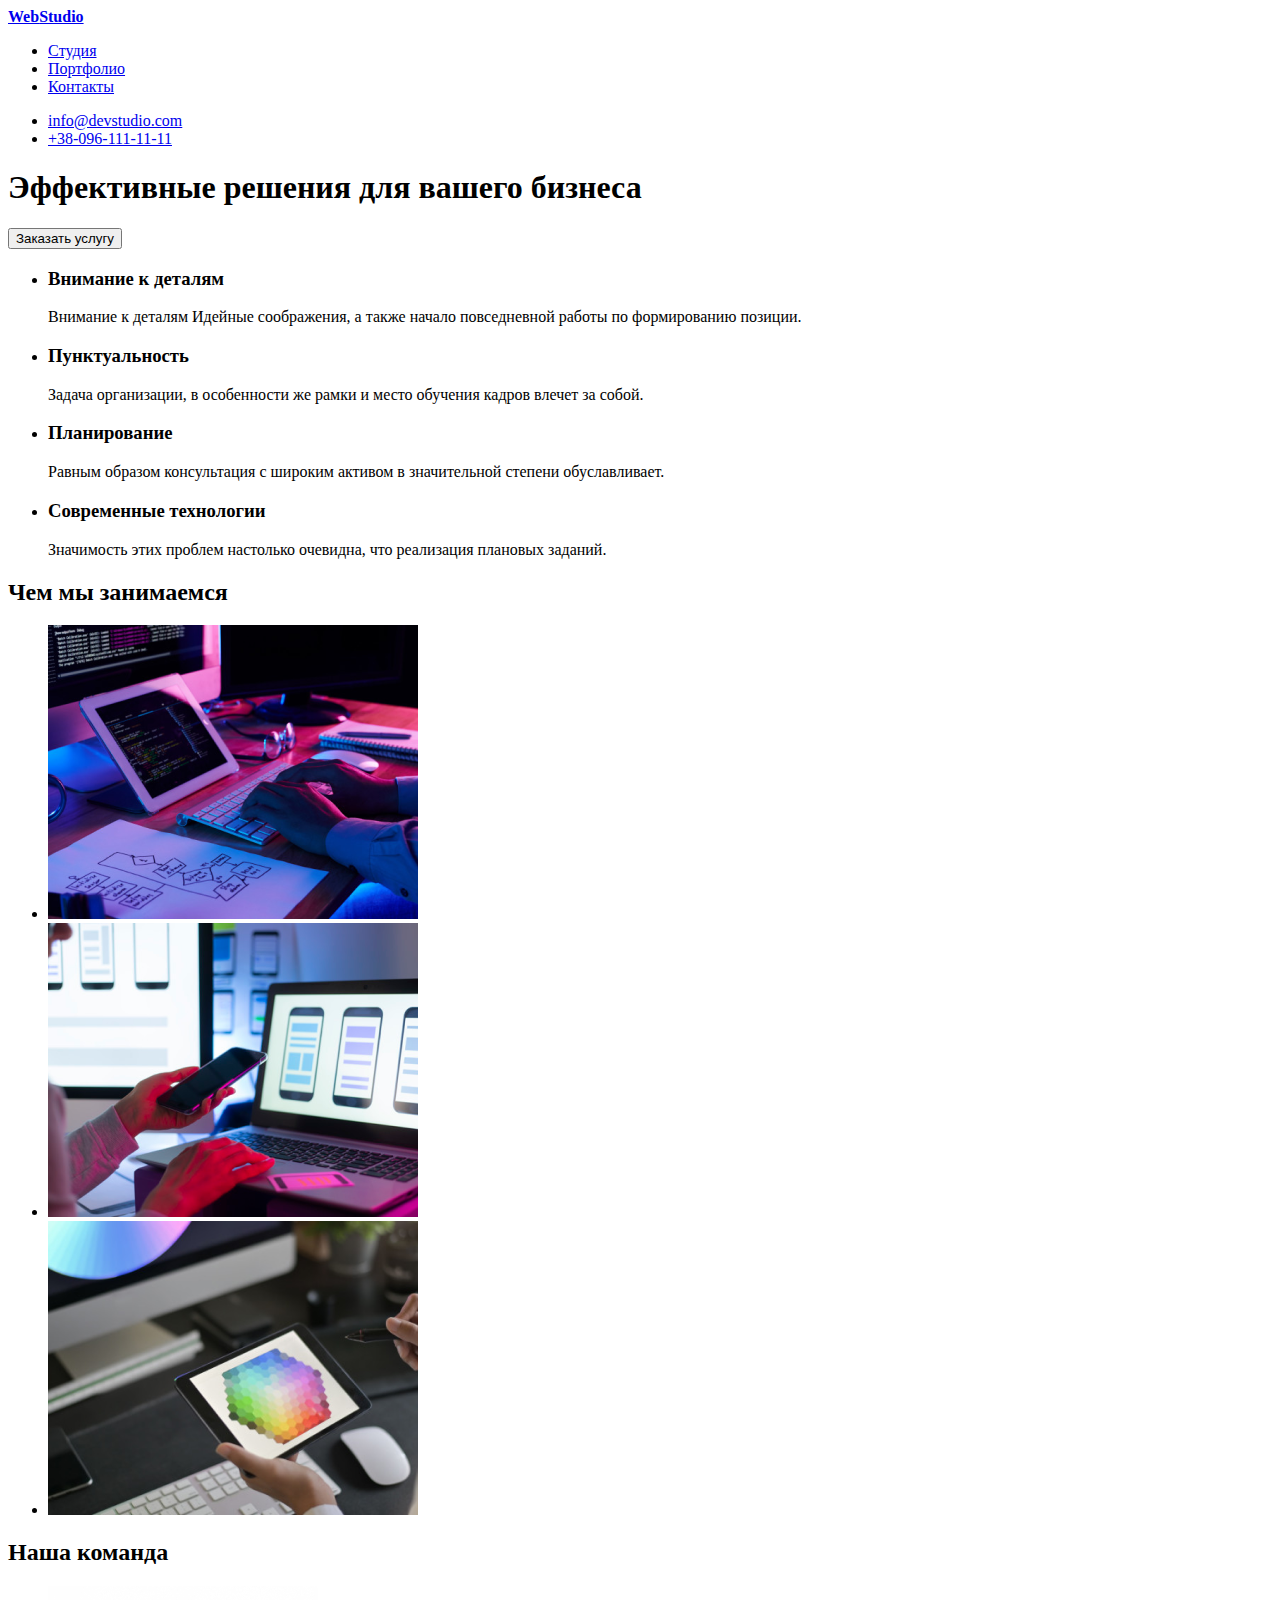
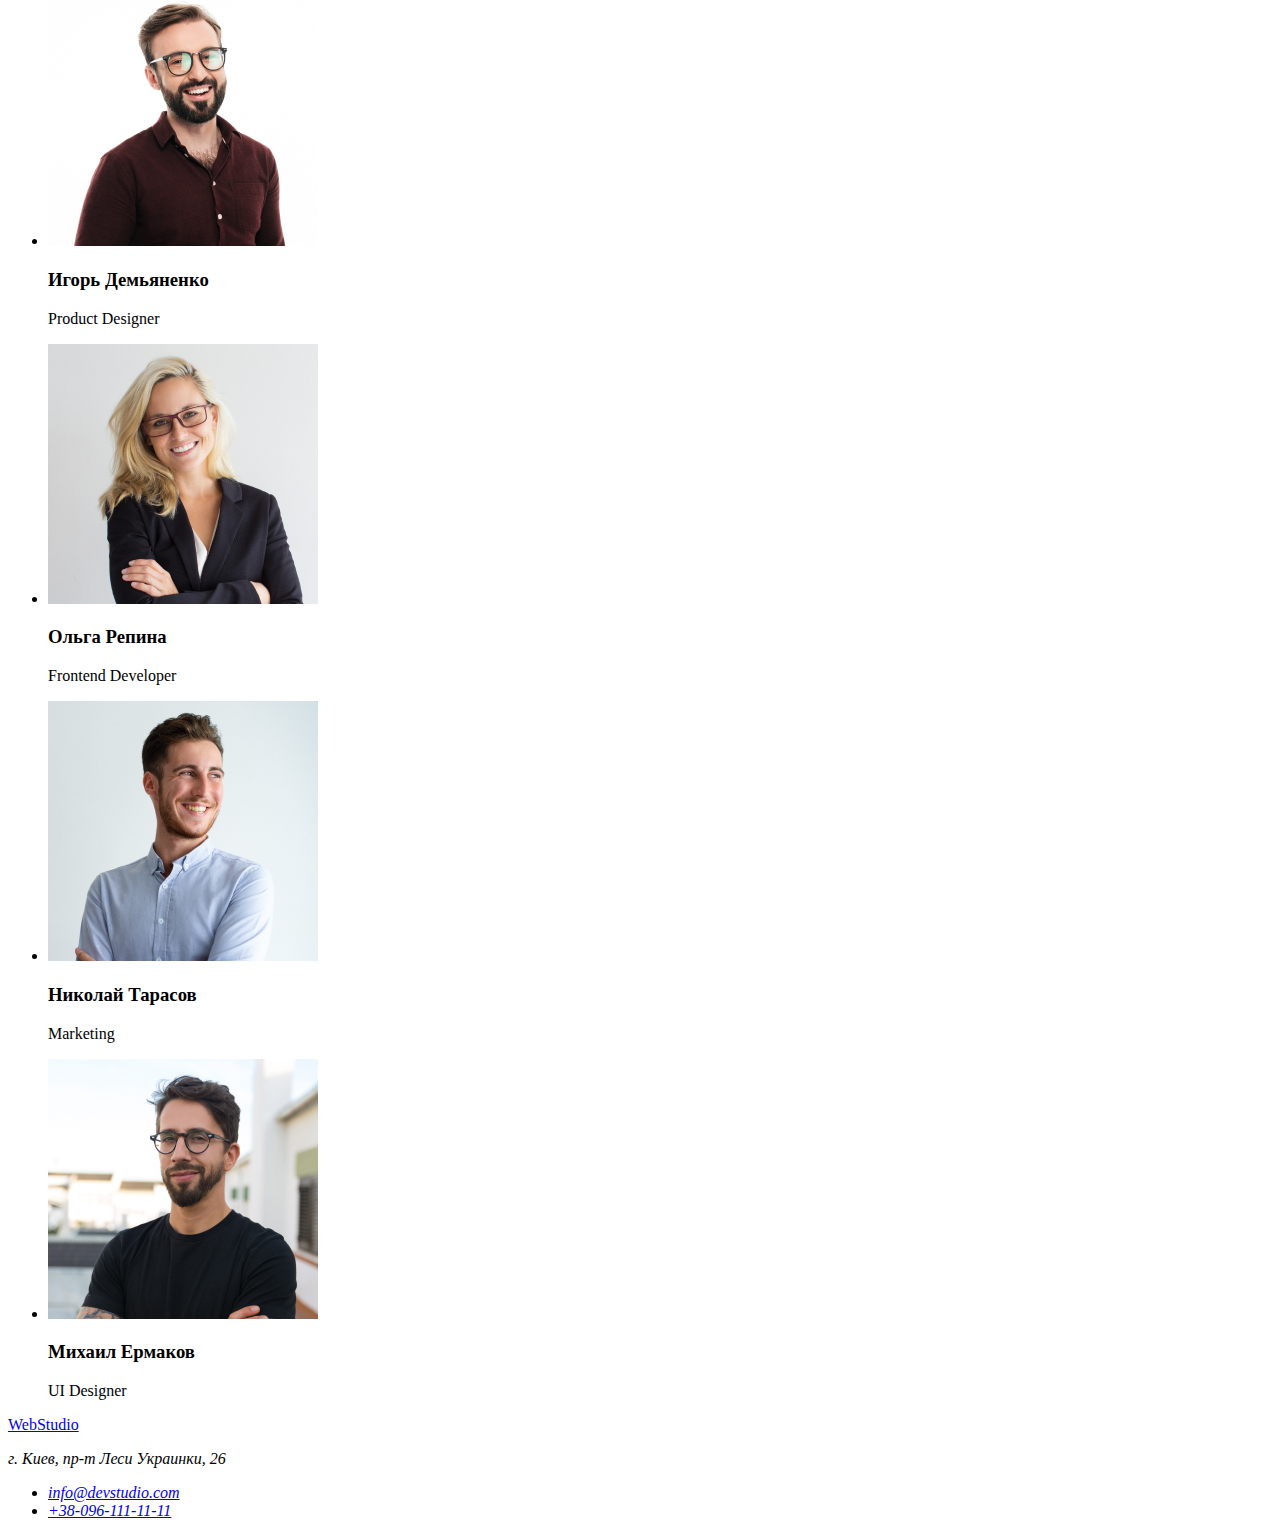
<file: index.html>
<!DOCTYPE html>
<html lang="en">
<head>
  <meta charset="UTF-8">
  <meta name="viewport" content="width=device-width, initial-scale=1.0">
  <title>WebStudio</title>
  <link rel="preconnect" href="https://fonts.gstatic.com">
  <link href="https://fonts.googleapis.com/css2?family=Raleway:wght@700&family=Roboto:wght@400;500;700&display=swap"
    rel="stylesheet">
  <link rel="stylesheet" href="css/style.css">
</head>

<body>
  <!--шапка сайта-->
  <header>
    <!--logo-->
      <a href="index.html" class="logo">
        <b><span>Web</span>Studio</b>
      </a>
<nav>
  <ul class="menu-nav">
    <li><a href="#">Cтудия</a></li>
    <li><a href="./portfolio.html">Портфолио</a></li>
    <li><a href="#">Контакты</a></li>
    
  </ul>
</nav>

  <ul>
    <li><a href="mailto:info@devstudio.com">info@devstudio.com</a></li>
  
    <li><a href="tel:+380961111111">+38-096-111-11-11</a></li>
  </ul>
</header>
<main>
    <section>
      <h1>Эффективные решения для вашего бизнеса</h1>
      <button type="button">Заказать услугу</button>
    </section>
<!--Особенности-->
  <section>
    <ul>
      <li>
      <h3>Внимание к деталям</h3>
      <p> Внимание к деталям
          Идейные соображения, а также
          начало повседневной работы по
          формированию позиции.</p>
        </li>
        <li>
          <h3>Пунктуальность</h3>
          <p> Задача организации, в особенности
              же рамки и место обучения кадров
              влечет за собой.</p>
        </li>
        <li>
          <h3>Планирование</h3>
          <p> Равным образом консультация с 
              широким активом в значительной 
              степени обуславливает.</p>
        </li>
        <li>
          <h3>Современные технологии</h3>
          <p> Значимость этих проблем настолько 
              очевидна, что реализация плановых
             заданий.</p>
        </li>
    </ul>
  </section>
<!--чем мы занимаемся-->
  <section>
    <h2>Чем мы занимаемся</h2>
    <ul>
      <li>
        <img src="./img/box1.jpg" alt="Декстопные приложения" width="370" />
      </li>
      <li>
        <img src="./img/box2.jpg" alt="Мобильные приложения" width="370" />
      </li>
      <li>
        <img src="./img/box3.jpg" alt="Дизайнерские решения" width="370" />
      </li>
    </ul>
  </section>
 <!--Наша команда-->
  <section>
  <h2>Наша команда</h2>
  <ul>
    <li>
      <img src="./img/img.jpg" alt="Игорь Демьяненко">
      <h3>Игорь Демьяненко</h3>
      <p>Product Designer</p>
    </li>
    <li>
      <img src="./img/img1.jpg" alt="Ольга Репина">
      <h3>Ольга Репина</h3>
      <p>Frontend Developer</p>
    </li>
    <li>
      <img src="./img/img2.jpg" alt="Николай Тарасов">
      <h3>Николай Тарасов</h3>
      <p>Marketing</p>
    </li>
    <li>
      <img src="./img/img3.jpg" alt="Михаил Ермаков">
      <h3>Михаил Ермаков</h3>
      <p>UI Designer</p>
    </li>
  </ul>
  </section>
  </main>
  <!--footer-->
  <footer>
    <a href="/">
      WebStudio
    </a>
    <address>
    <p>г. Киев, пр-т Леси Украинки, 26</p>
    <ul>
      <li><a href="mailto:info@devstudio.com">info@devstudio.com</a></li>
      <li><a href="tel:+380961111111">+38-096-111-11-11</a></li>
    </ul>
    </address>
  </footer>
  </body>
</html>
</file>
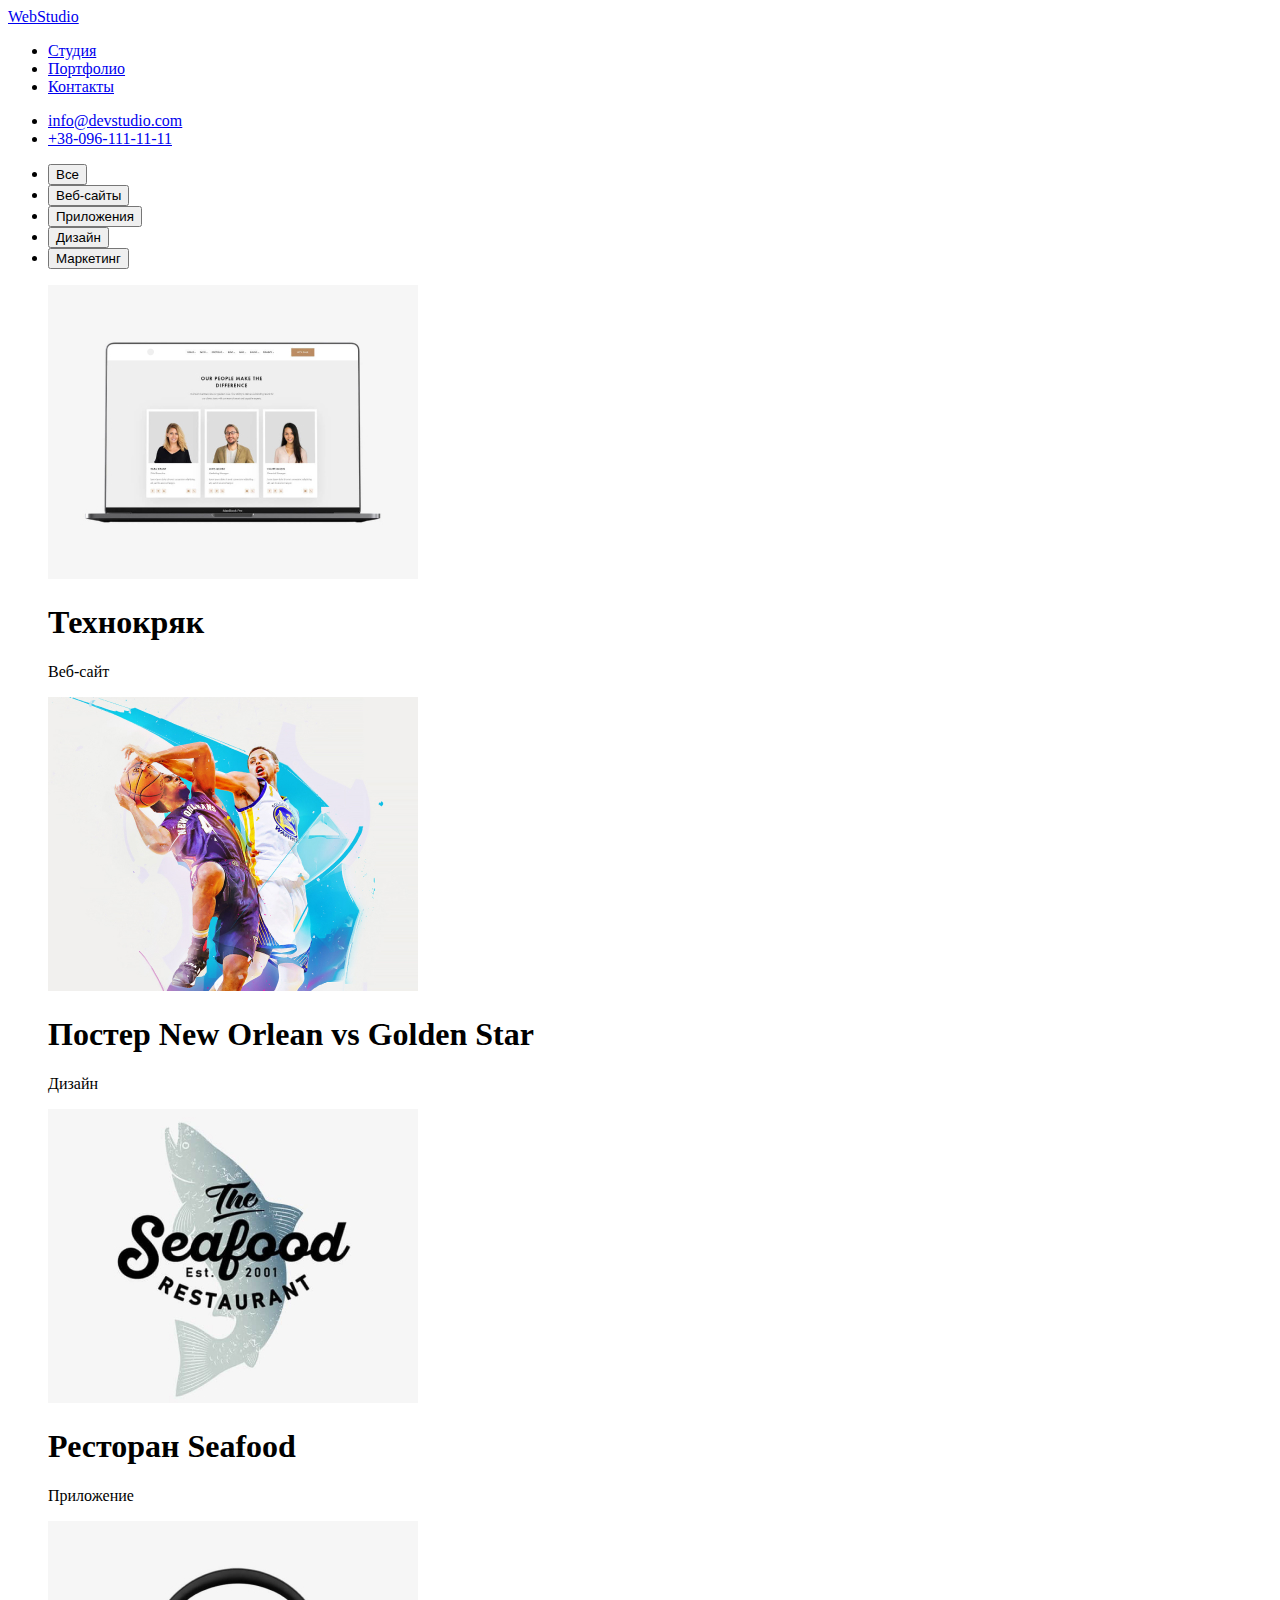
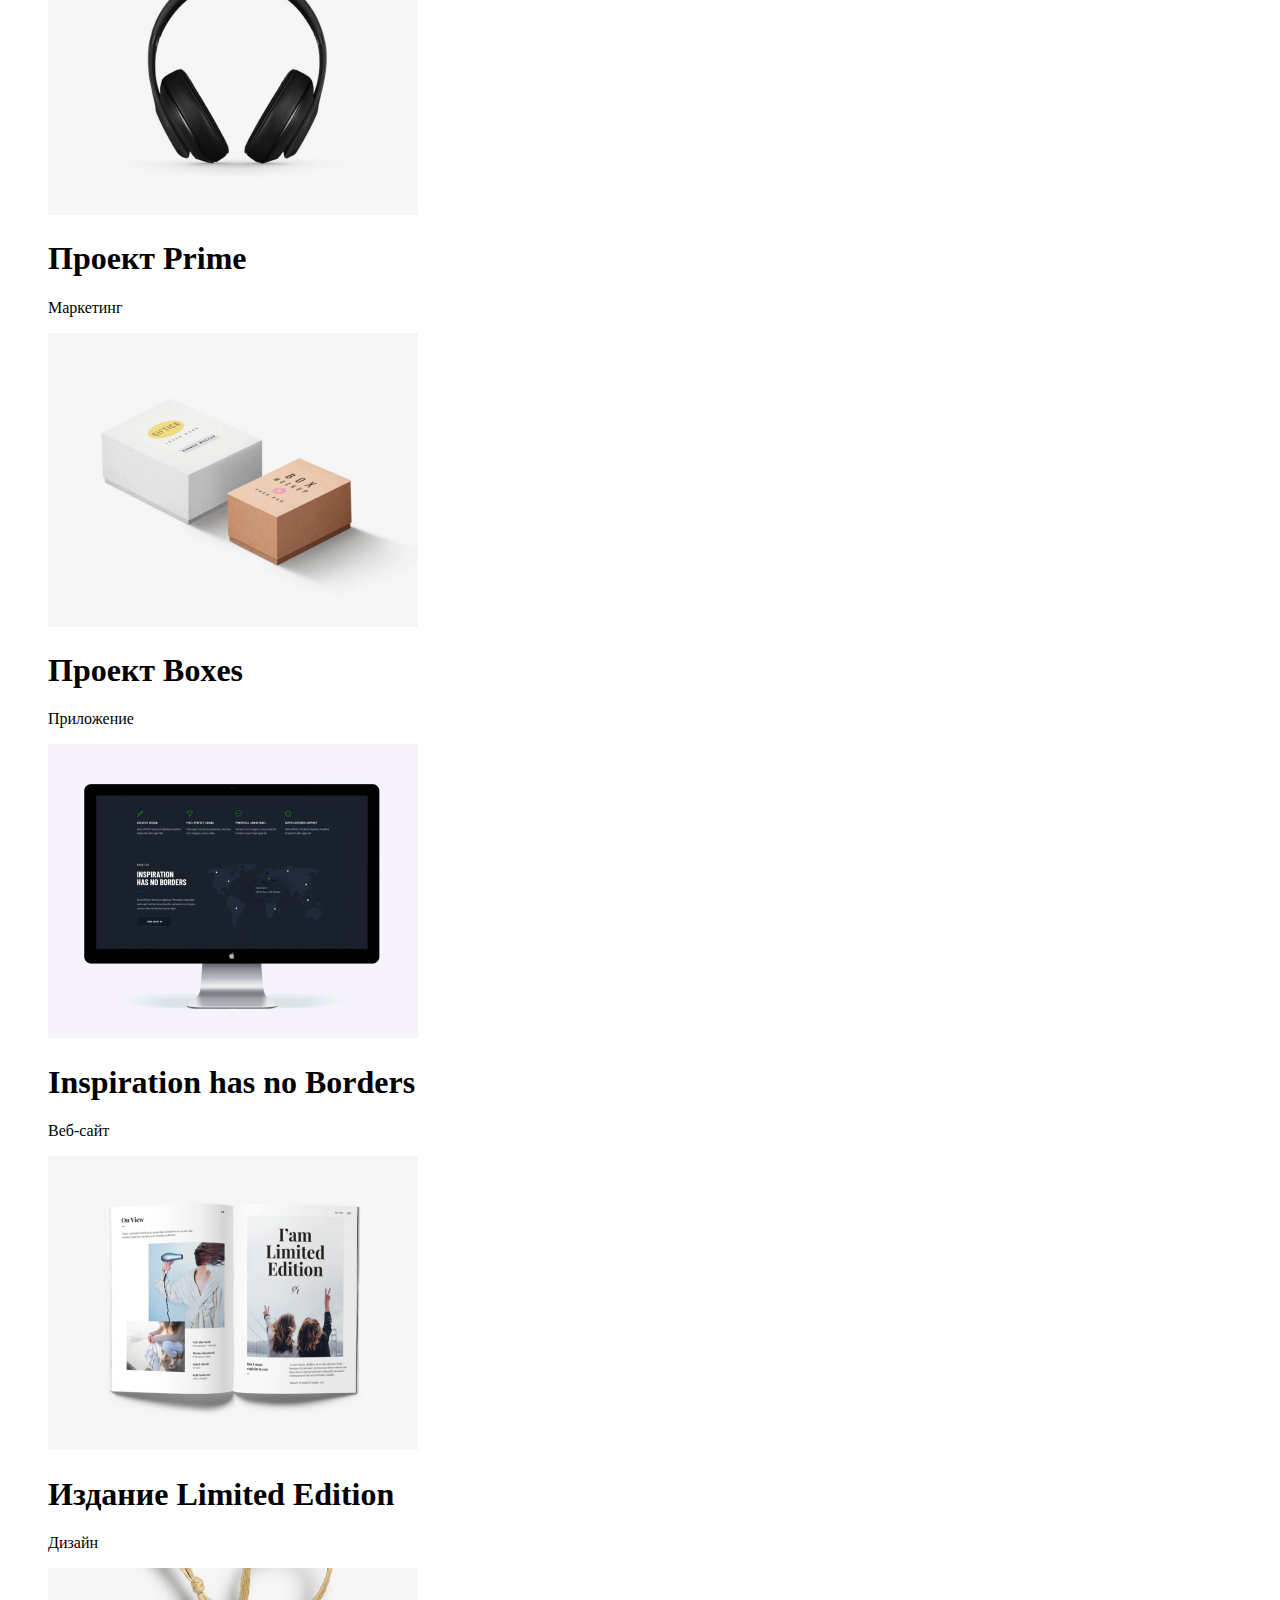
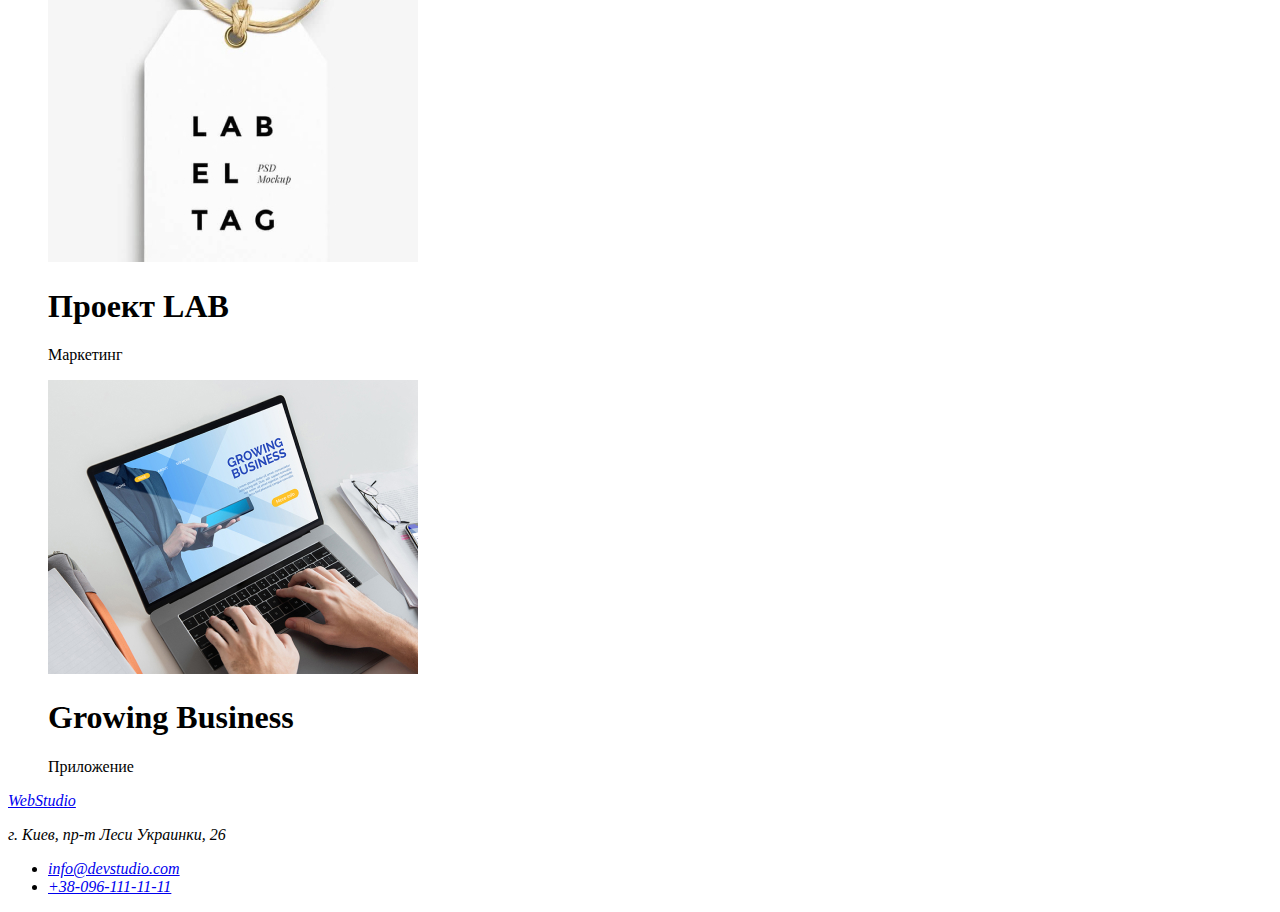
<file: portfolio.html>
<!DOCTYPE html>
<html lang="en">
<head>
  <meta charset="UTF-8">
  <meta name="viewport" content="width=device-width, initial-scale=1.0">
  <title>WebStudio</title>
  <link rel="preconnect" href="https://fonts.gstatic.com">
  <link href="https://fonts.googleapis.com/css2?family=Raleway:wght@700&family=Roboto:wght@400;500;700&display=swap"
    rel="stylesheet">
  <link rel="stylesheet" href="css/style.css">
</head>

<body>
  <!--шапка сайта-->
  <header>
    <a href="/">
      WebStudio
    </a>
    <nav>
      <ul>
         <li><a href="#">Студия</a></li>
         <li><a href="#">Портфолио</a></li>
         <li><a href="#">Контакты</a></li>
      </ul>
    </nav>
    <ul>
      <li><a href="mailto:info@devstudio.com">info@devstudio.com</a></li>
    
      <li><a href="tel:+380961111111">+38-096-111-11-11</a></li>
    </ul>
  </header>
  <main>
    <section>
      <ul>
      <li><button type="button">Все</button></li>
      <li><button type="button">Веб-сайты</button></li>
      <li><button type="button">Приложения</button></li>
      <li><button type="button">Дизайн</button></li>
      <li><button type="button">Маркетинг</button></li>
      </ul>
    </section>
    <section>
      <ul>
        <img src="./img2/img0.jpg" width="370" alt="Технокряк">
        <h1>Технокряк</h1>
        <p>Веб-сайт</p>
      </ul>
      <ul>
        <img src="./img2/img01.jpg" width="370" alt="Постер New Orlean vs Golden Star">
        <h1>Постер New Orlean vs Golden Star</h1>
        <p>Дизайн</p>
      </ul>
      <ul>
        <img src="./img2/img02.jpg" width="370" alt="Ресторан Seafood">
        <h1>Ресторан Seafood</h1>
        <p>Приложение</p>
      </ul>
      <ul>
        <img src="./img2/img03.jpg" width="370" alt="Проект Prime">
        <h1>Проект Prime</h1>
        <p>Маркетинг</p>
      </ul>
      <ul>
        <img src="./img2/img04.jpg" width="370" alt="Проект Boxes">
        <h1>Проект Boxes</h1>
        <p>Приложение</p>
      </ul>
      <ul>
        <img src="./img2/img05.jpg" width="370" alt="Inspiration has no Borders">
        <h1>Inspiration has no Borders</h1>
        <p>Веб-сайт</p>
      </ul>
      <ul>
        <img src="./img2/img06.jpg" width="370" alt="Издание Limited Edition">
        <h1>Издание Limited Edition</h1>
        <p>Дизайн</p>
      </ul>
      <ul>
        <img src="./img2/img07.jpg" width="370" alt="Проект LAB">
        <h1>Проект LAB</h1>
        <p>Маркетинг</p>
      </ul>
      <ul>
        <img src="./img2/img08.jpg" width="370" alt="Growing Business">
        <h1>Growing Business</h1>
        <p>Приложение</p>
      </ul>
    </section>
  </main>
  <footer>
    <address>
      <a href="/">
        WebStudio
      </a>
        <p>г. Киев, пр-т Леси Украинки, 26</p>
        <ul>
          <li><a href="mailto:info@devstudio.com">info@devstudio.com</a></li>
          <li><a href="tel:+380961111111">+38-096-111-11-11</a></li>
        </ul>
    </address>
  </footer>
</body>
</html>
</file>
<file: css/style.css>
body {
  background-color: #fff;
  font-family: Raleway roboto;
}
</file>
